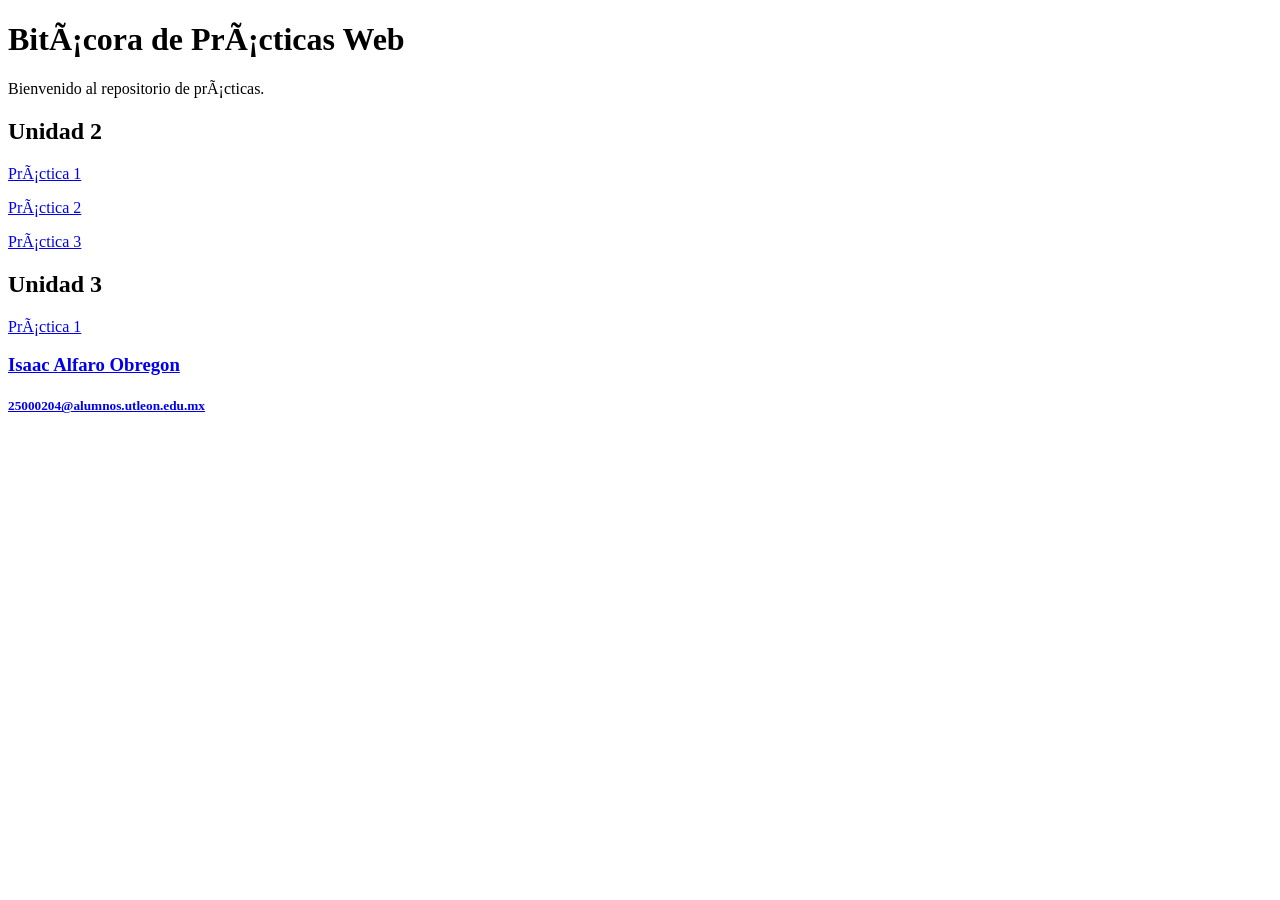
<file: index.html>
<!DOCTYPE html>
<html lang="es">
<head>
    <meta charset="UFT-8">
    <title>Prácticas de desarrollo Web</title>
</head>
<body>
        <header><h1>Bitácora de Prácticas Web</h1></header>
    <p>Bienvenido al repositorio de prácticas.</p>
</header>
<section>
<h1>Unidad 2</h1>
    
<article>
<p><a href="practica%201/index.html">Práctica 1</a></p>
</article>

<article>
<p><a href="practica%202/index.html">Práctica 2</a></p>
</article>

<article>
<p><a href="curriculum/index.html">Práctica 3</a></p>
</article>
    
</section>
    <section>
        <h1>Unidad 3</h1>
<article>
<p><a href="problemas/index.html">Práctica 1</a<></p>
</article>
    </section>

    <footer>
        <h3>Isaac Alfaro Obregon</h3>
        <h5> 25000204@alumnos.utleon.edu.mx</h5>
    </footer>
</body>
</html>
</file>
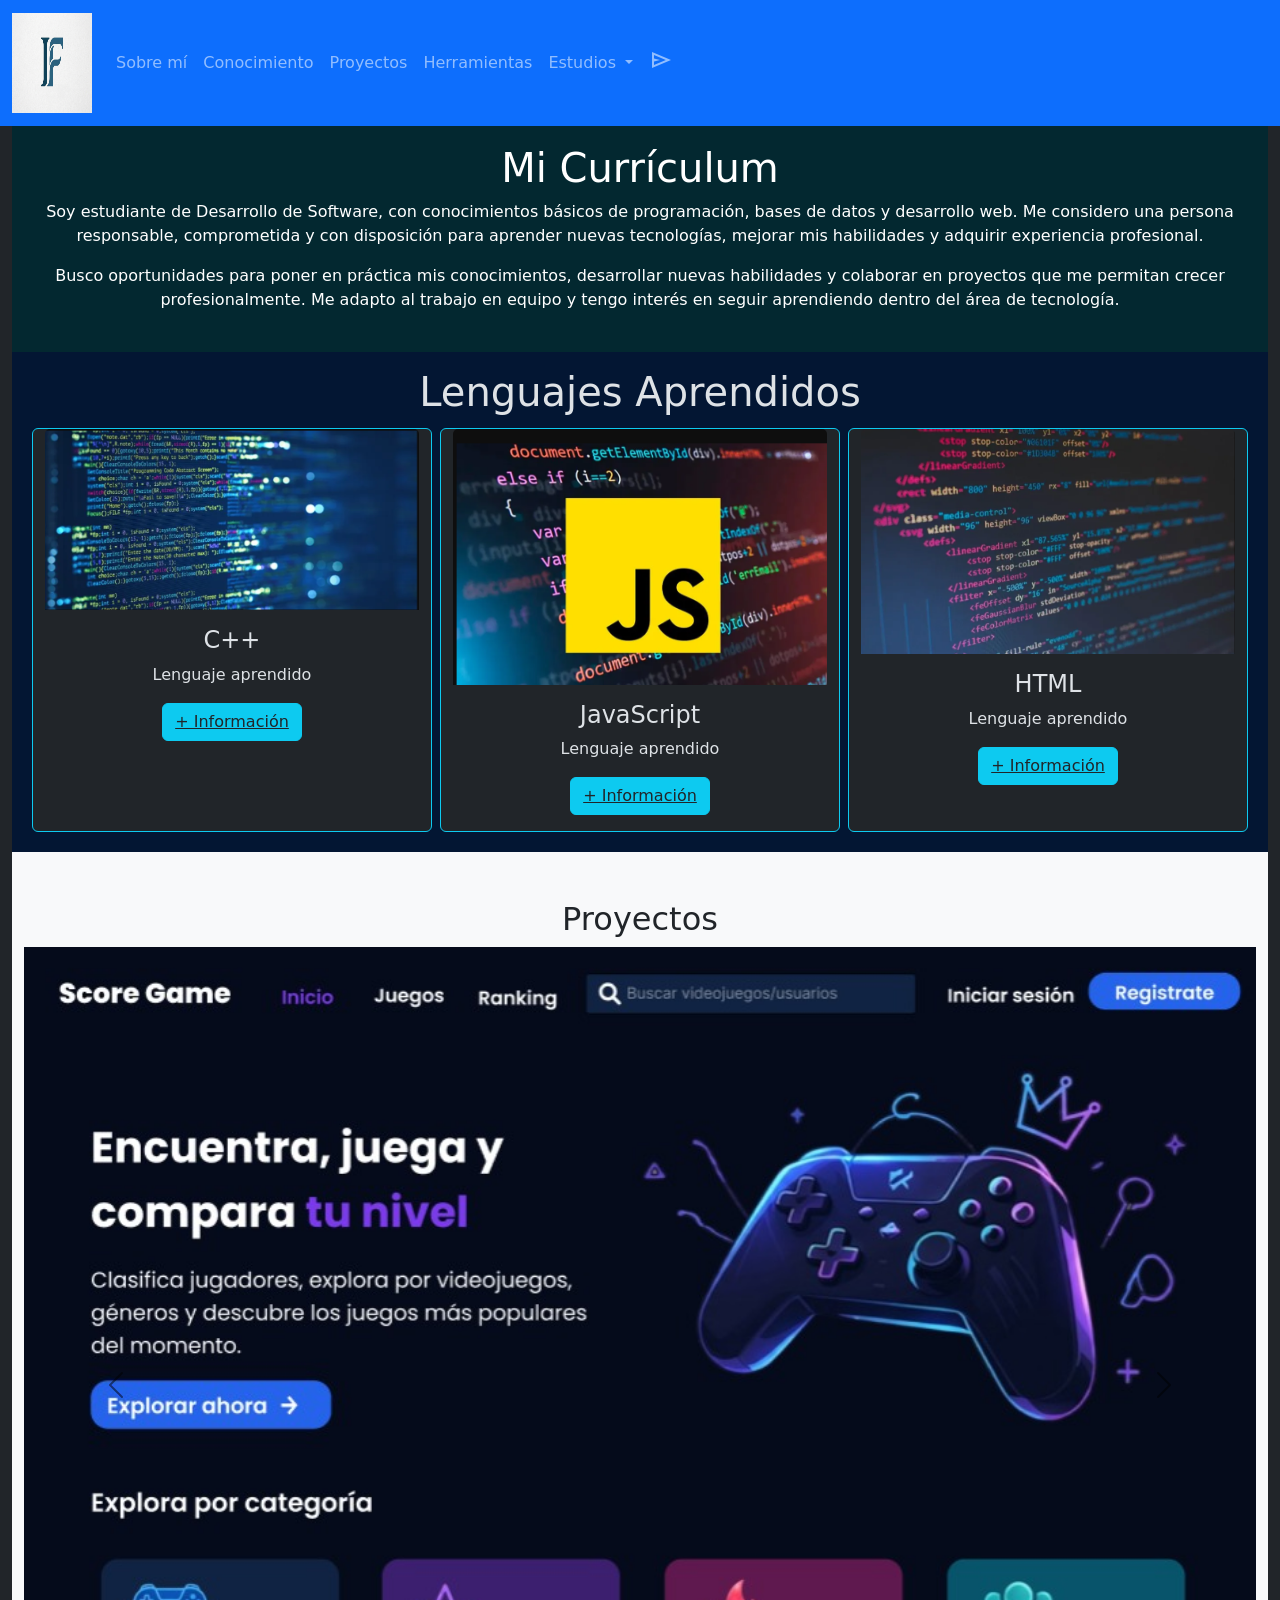
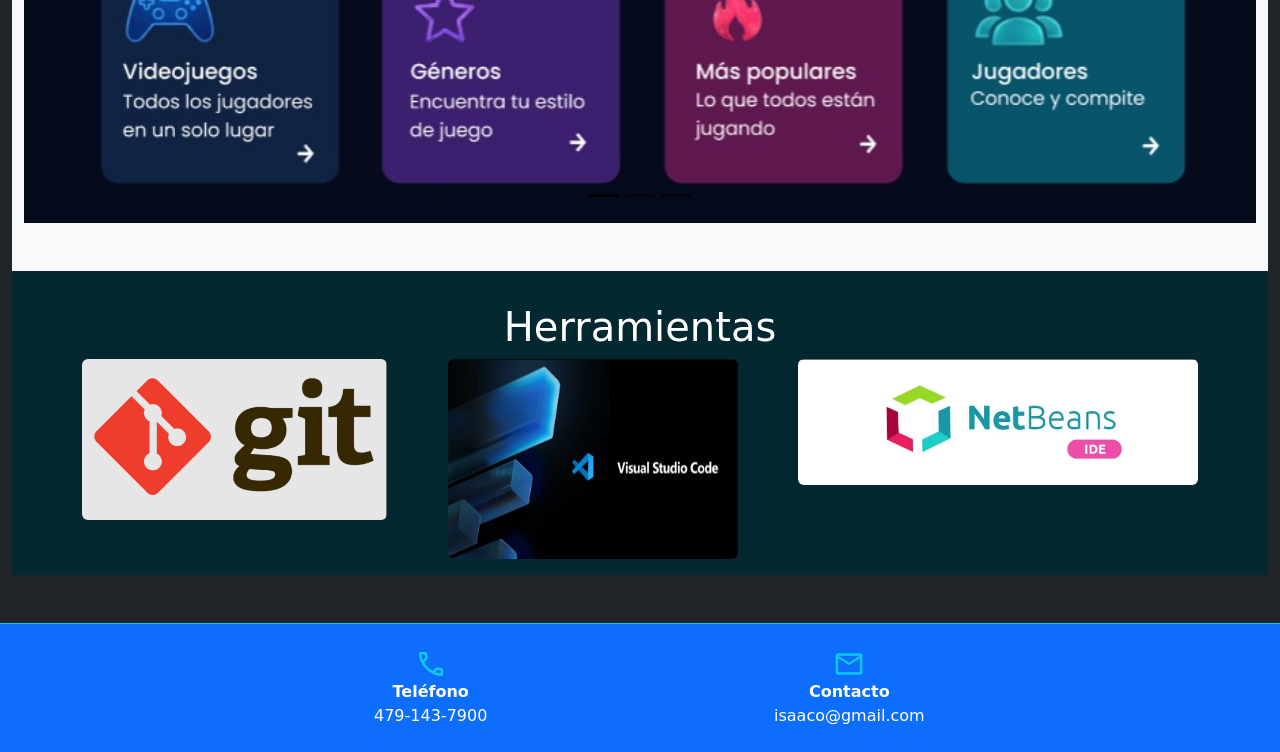
<file: curriculum/index.html>
<!DOCTYPE html>
<html lang="es" data-bs-theme="dark">
<head>
    <meta charset="UTF-8">
    <meta http-equiv="X-UA-Compatible" content="IE=edge">
    <meta name="viewport" content="width=device-width, initial-scale=1.0">
    <link href="https://cdn.jsdelivr.net/npm/bootstrap@5.3.8/dist/css/bootstrap.min.css" rel="stylesheet">
    <script src="https://cdn.jsdelivr.net/npm/bootstrap@5.3.8/dist/js/bootstrap.bundle.min.js"></script>
    <link rel="stylesheet" href="https://fonts.googleapis.com/css2?family=Material+Symbols+Outlined:opsz,wght,FILL,GRAD@24,400,0,0" />

    <title>Currículum</title>
</head>

<body>

    <header class="container-fluid bg-primary">
        <nav class="navbar navbar-expand-sm bg-primary navbar-dark fixed-top">
            <div class="container-fluid">

                <a class="navbar-brand" href="#">
                    <img src="img/logo.jpg" width="80" height="100" alt="Logo">
                </a>

                <button class="navbar-toggler" type="button"
                    data-bs-toggle="collapse"
                    data-bs-target="#collapsibleNavbar">
                    <span class="navbar-toggler-icon"></span>
                </button>

                <div class="collapse navbar-collapse" id="collapsibleNavbar">
                    <ul class="navbar-nav">
                        <li class="nav-item">
                            <a class="nav-link" href="#sobre-mi">Sobre mí</a>
                        </li>

                        <li class="nav-item">
                            <a class="nav-link" href="#conocimiento">Conocimiento</a>
                        </li>

                        <li class="nav-item">
                            <a class="nav-link" href="#proyectos">Proyectos</a>
                        </li>

                        <li class="nav-item">
                            <a class="nav-link" href="#herramientas">Herramientas</a>
                        </li>

                        <li class="nav-item dropdown">
                            <a class="nav-link dropdown-toggle"
                                href="#"
                                role="button"
                                data-bs-toggle="dropdown">
                                Estudios
                            </a>

                            <ul class="dropdown-menu">
                                <li>
                                    <a class="dropdown-item" href="#">Preparatoria</a>
                                </li>
                                <li>
                                    <a class="dropdown-item" href="#">TSU</a>
                                </li>
                                <li>
                                    <a class="dropdown-item" href="#">Ingeniería</a>
                                </li>
                            </ul>
                        </li>
                    </ul>

                    <ul class="navbar-nav">
                        <li class="nav-item">
                            <a class="nav-link"
                                data-bs-toggle="modal"
                                data-bs-target="#myModalLogin"
                                href="#">
                                <span class="material-symbols-outlined">send</span>
                            </a>
                        </li>
                    </ul>
                </div>

            </div>
        </nav>
    </header>

    <main class="container-fluid">

        <section id="sobre-mi"
            class="container-fluid bg-info-subtle text-white p-4"
            style="margin-top: 120px;">

            <h1 class="text-center">
                Mi Currículum
            </h1>
            <p class="text-center" style="text-align: justify">
                Soy estudiante de Desarrollo de Software, con conocimientos básicos de programación, bases de datos y desarrollo web. Me considero una persona responsable, comprometida y con disposición para aprender nuevas tecnologías, mejorar mis habilidades y adquirir experiencia profesional.
            </p>

            <p class="text-center" style="text-align: justify;">
                Busco oportunidades para poner en práctica mis conocimientos, desarrollar nuevas habilidades y colaborar en proyectos que me permitan crecer profesionalmente. Me adapto al trabajo en equipo y tengo interés en seguir aprendiendo dentro del área de tecnología.
            </p>

        </section>

        <section id="conocimiento"
            class="container-fluid row justify-content-center bg-primary-subtle m-0 p-3">

            <h1 class="text-center">
                Lenguajes Aprendidos
            </h1>

            <article class="card m-1 border-info text-center" style="width: 400px;">
                <img class="card-img-top" src="img/c++.png" alt="C++">

                <div class="card-body">
                    <h4 class="card-title">C++</h4>

                    <p class="card-text">
                        Lenguaje aprendido
                    </p>

                    <a href="#" class="btn btn-info text-dark"
                    data-bs-toggle="modal"
                    data-bs-target="#modalCpp">
                    <u>+ Información</u>
                </a>
                </div>
            </article>

            <article class="card m-1 border-info text-center" style="width: 400px;">
                <img class="card-img-top" src="img/js.png" alt="JavaScript">

                <div class="card-body">
                    <h4 class="card-title">
                        JavaScript
                    </h4>

                    <p class="card-text">
                        Lenguaje aprendido
                    </p>

                    <a href="#" class="btn btn-info text-dark"
                    data-bs-toggle="modal"
                    data-bs-target="#modalJS">
                    <u>+ Información</u>
                </a>
                </div>
            </article>

            <article class="card m-1 border-info text-center" style="width: 400px;">
                <img class="card-img-top" src="img/html.png" alt="HTML">

                <div class="card-body">
                    <h4 class="card-title">
                        HTML
                    </h4>
                    <p class="card-text">
                        Lenguaje aprendido
                    </p>
                    <a href="#" class="btn btn-info text-dark"
                    data-bs-toggle="modal"
                    data-bs-target="#modalHTML">
                    <u>+ Información</u>
                </a>
                </div>
            </article>

        </section>

        <section id="proyectos" class="container-fluid bg-light text-dark py-5">

            <h2 class="text-center">
                Proyectos
            </h2>

            <article id="demo" class="carousel slide" data-bs-ride="carousel">
                <div class="carousel-indicators">
                    <button type="button" data-bs-target="#demo"
                        data-bs-slide-to="0" class="active"></button>

                    <button type="button" data-bs-target="#demo"
                        data-bs-slide-to="1"></button>

                    <button type="button" data-bs-target="#demo"
                        data-bs-slide-to="2"></button>
                </div>

                <div class="carousel-inner">
                    <div class="carousel-item active">
                        <img src="img/pro1.jpeg" alt="Proyecto 1" class="d-block w-100">
                    </div>

                    <div class="carousel-item">
                        <img src="img/pro2.jpeg" alt="Proyecto 2" class="d-block w-100">
                    </div>

                    <div class="carousel-item">
                        <img src="img/pro3.jpeg" alt="Proyecto 3" class="d-block w-100">
                    </div>
                </div>

                <button class="carousel-control-prev" type="button"
                    data-bs-target="#demo" data-bs-slide="prev">
                    <span class="carousel-control-prev-icon"></span>
                </button>

                <button class="carousel-control-next" type="button"
                    data-bs-target="#demo" data-bs-slide="next">
                    <span class="carousel-control-next-icon"></span>
                </button>

            </article>
        </section>

        <section id="herramientas" class="container-fluid bg-info-subtle text-white p-3">

            <article class="container mt-3">
                <h1 class="text-center">Herramientas</h1>

                <img src="img/gitb.png"
                    class="float-start img-fluid rounded d-block"
                    width="305" height="235" alt="GitHub">

                <img src="img/net.png"
                    class="float-end img-fluid rounded d-block"
                    width="400" height="235" alt="NetBeans">

                <img src="img/vs.png"
                    class="mx-auto d-block rounded"
                    width="290" height="200" alt="Visual Studio">
            </article>

        </section>

    </main>

    <footer id="contacto"
        class="container-fluid mt-5 p-4 bg-primary border-top border-info text-white text-center">

        <div class="row align-items-center justify-content-center">

            <div class="col-md-4 mb-3 mb-md-0">
                <span class="material-symbols-outlined fs-2 text-info d-block">call</span>
                <strong>Teléfono</strong>
                <p class="mb-0">479-143-7900</p>
            </div>

            <div class="col-md-4 mb-3 mb-md-0">
                <span class="material-symbols-outlined fs-2 text-info d-block">mail</span>
                <strong>Contacto</strong>
                <p class="mb-0">isaaco@gmail.com</p>
            </div>

        </div>
    </footer>

    <div class="modal" id="myModalLogin">
        <div class="modal-dialog">
            <div class="modal-content">

                <div class="modal-header">
                    <h4 class="modal-title">Contactarse</h4>

                    <button type="button" class="btn-close"
                        data-bs-dismiss="modal"></button>
                </div>

                <div class="modal-body">
                    <form action="index.html">

                        <div class="mb-3">
                            <label for="pwd" class="form-label">Enviar Mensaje:</label>

                            <input type="text" class="form-control"
                                id="pwd" placeholder="Capture mensaje"
                                name="msj">
                        </div>

                        <button type="submit" class="btn btn-info text-dark">
                            Enviar Mensaje
                        </button>

                    </form>
                </div>

                <div class="modal-footer">
                    <button type="button" class="btn btn-secondary"
                        data-bs-dismiss="modal">
                        Close
                    </button>
                </div>

            </div>
        </div>
    </div>

    <section class="modal" id="modalCpp">
    <article class="modal-dialog">
        <article class="modal-content">
            <header class="modal-header">
                <h4 class="modal-title">Información sobre C++</h4>
                <button type="button" class="btn-close" data-bs-dismiss="modal"></button>
            </header>

            <section class="modal-body">
                <p>C++ es un lenguaje de programación utilizado para crear aplicaciones y videojuegos.</p>
            </section>
            <footer class="modal-footer">
                <button type="button" class="btn btn-info" data-bs-dismiss="modal">Cerrar</button>
            </footer>
        </article>
    </article>
</section>
<section class="modal" id="modalJS">
    <article class="modal-dialog">
        <article class="modal-content">
            <header class="modal-header">
                <h4 class="modal-title">Información sobre JavaScript</h4>
                <button type="button" class="btn-close" data-bs-dismiss="modal"></button>
            </header>
            <section class="modal-body">
                <p>JavaScript permite agregar interactividad a las páginas web.</p>
            </section>
            <footer class="modal-footer">
                <button type="button" class="btn btn-info" data-bs-dismiss="modal">Cerrar</button>
            </footer>
        </article>
    </article>
</section>
<section class="modal" id="modalHTML">
    <article class="modal-dialog">
        <article class="modal-content">
            <header class="modal-header">
                <h4 class="modal-title">Información sobre HTML</h4>
                <button type="button" class="btn-close" data-bs-dismiss="modal"></button>
            </header>

            <section class="modal-body">
                <p>HTML se utiliza para organizar el contenido de las páginas web mediante etiquetas.</p>
            </section>

            <footer class="modal-footer">
                <button type="button" class="btn btn-info" data-bs-dismiss="modal">Cerrar</button>
            </footer>
        </article>
    </article>
</section>
</body>
</html>
</file>
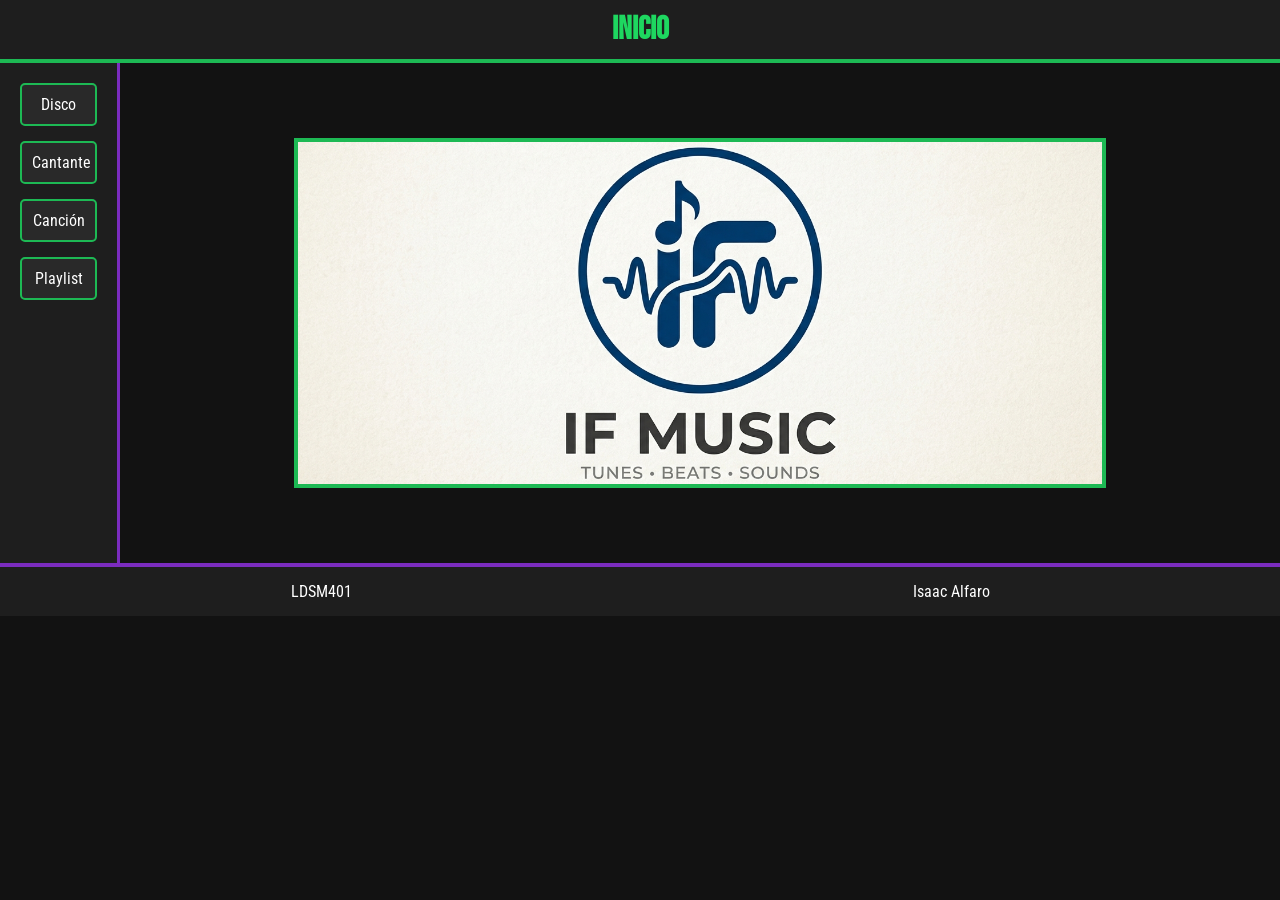
<file: practica 2/index.html>
<!DOCTYPE html>
<html lang="es">

<head>
    <meta charset="UTF-8">
    <title>Home</title>
    <link href="https://fonts.googleapis.com/css2?family=Bebas+Neue&family=Roboto+Condensed:wght@400;700&display=swap" rel="stylesheet">
    <link rel="stylesheet" href="css/home1.css">
</head>

<body>

    <header>
        <h1>Inicio</h1>
    </header>
    <main>
        <nav>
            <ul>
                <li><a href="Disco.html">Disco</a></li>
                <li><a href="Cantante.html">Cantante</a></li>
                <li><a href="Canción .html">Canción</a></li>
                <li><a href="Playlist.html">Playlist</a></li>
            </ul>
        </nav>

        <section>
            <article>
                <img src="img/logoweb.jpg" alt="Diseño personal">
            </article>
        </section>

    </main>
    <footer>
        <p>LDSM401</p>
        <p>Isaac Alfaro</p>
    </footer>

</body>
</html>
</file>
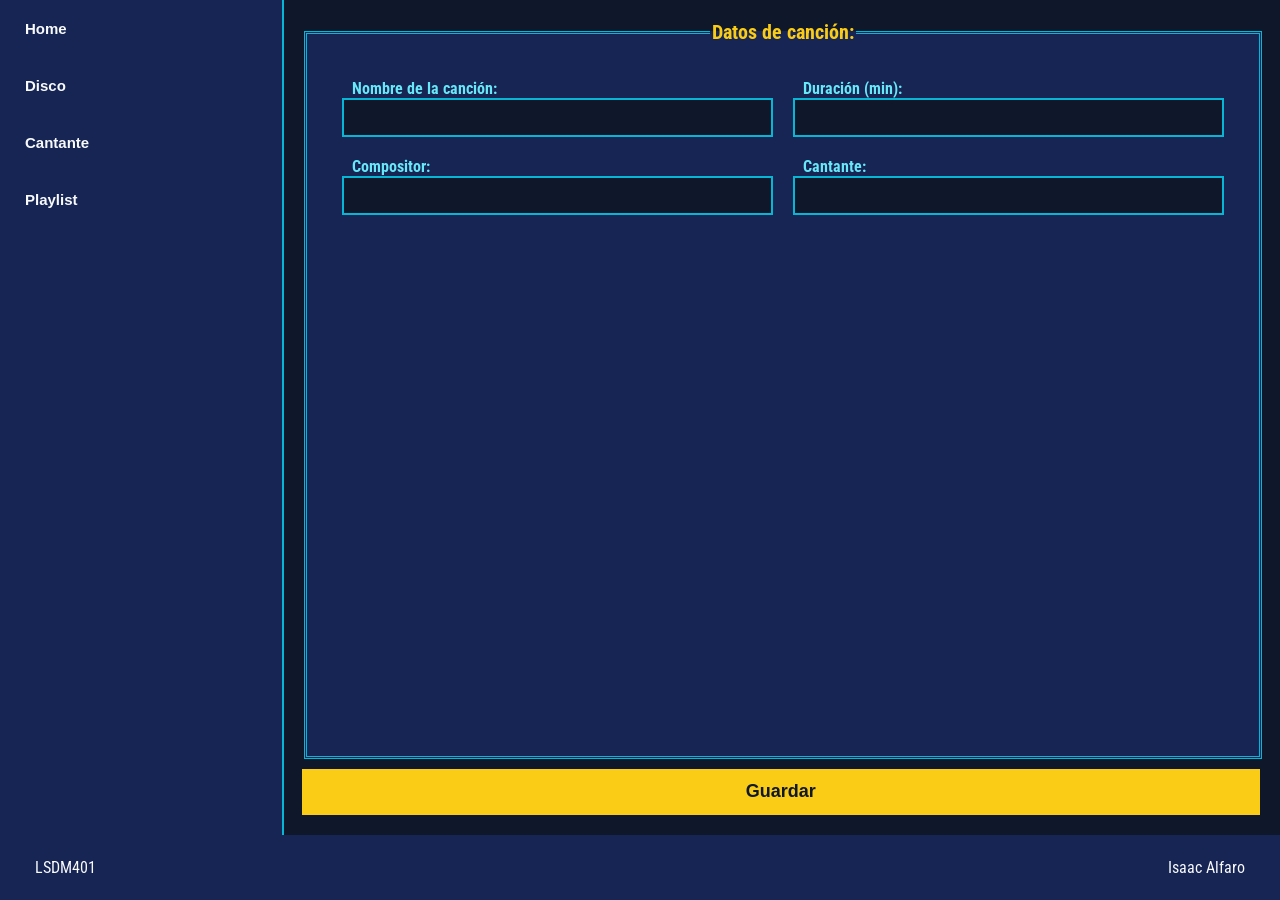
<file: practica 2/Canción .html>
<!DOCTYPE html>
<html lang="es">

<head>
    <meta charset="utf-8">
    <meta http-equiv="X-UA-Compatible" content="IE=edge">
    <meta name="viewport" content="width=device-width, initial-scale=1.0">
    <meta name="author" content="Isaac Alfaro">
    <meta name="keywords" content="música, canciones, artistas">
    <link rel="stylesheet" href="css/cancion.css">
    <link href="https://fonts.googleapis.com/css2?family=Bebas+Neue&family=Roboto+Condensed:ital,wght@0,100..900;1,100..900&display=swap" rel="stylesheet">
    <title>Formulario de Canción</title>
</head>

<body>

    <header>
        <nav>
            <ul>
                <li><a href="index.html" target="_parent">Home</a></li>
                <li><a href="Disco.html" target="_parent">Disco</a></li>
                <li><a href="Cantante.html" target="_parent">Cantante</a></li>
                <li><a href="Playlist.html" target="_parent">Playlist</a></li>
            </ul>
        </nav>
    </header>


    <main>
        <section id="principal">
            <article>
                <form name="frmCancion" id="frmCancion">
                    <fieldset id="datos_cancion">
                        <legend>Datos de canción:</legend>
                        <section id="nombre_duracion">
                            <article>
                                <label for="nombre">Nombre de la canción:</label>
                                <input type="text" id="nombre" name="nombre">
                            </article>
                            <article>
                                <label for="duracion">Duración (min):</label>
                                <input type="number" id="duracion" name="duracion" min="1">
                            </article>
                        </section>
                        <section id="compositor_cantante">
                            <article>
                                <label for="compositor">Compositor:</label>
                                <input type="text" id="compositor" name="compositor">
                            </article>
                            <article>
                                <label for="cantante">Cantante:</label>
                                <input type="text" id="cantante" name="cantante">
                            </article>
                        </section>
                    </fieldset>

                    <button type="button" id="boton" onclick="mi_metodo()">
                        Guardar
                    </button>
                </form>
            </article>
        </section>
    </main>

    <footer>
        <p>LSDM401</p>
        <p>Isaac Alfaro</p>
    </footer>

    <script src="js/confirmado.js"></script>
</body>
</html>
</file>
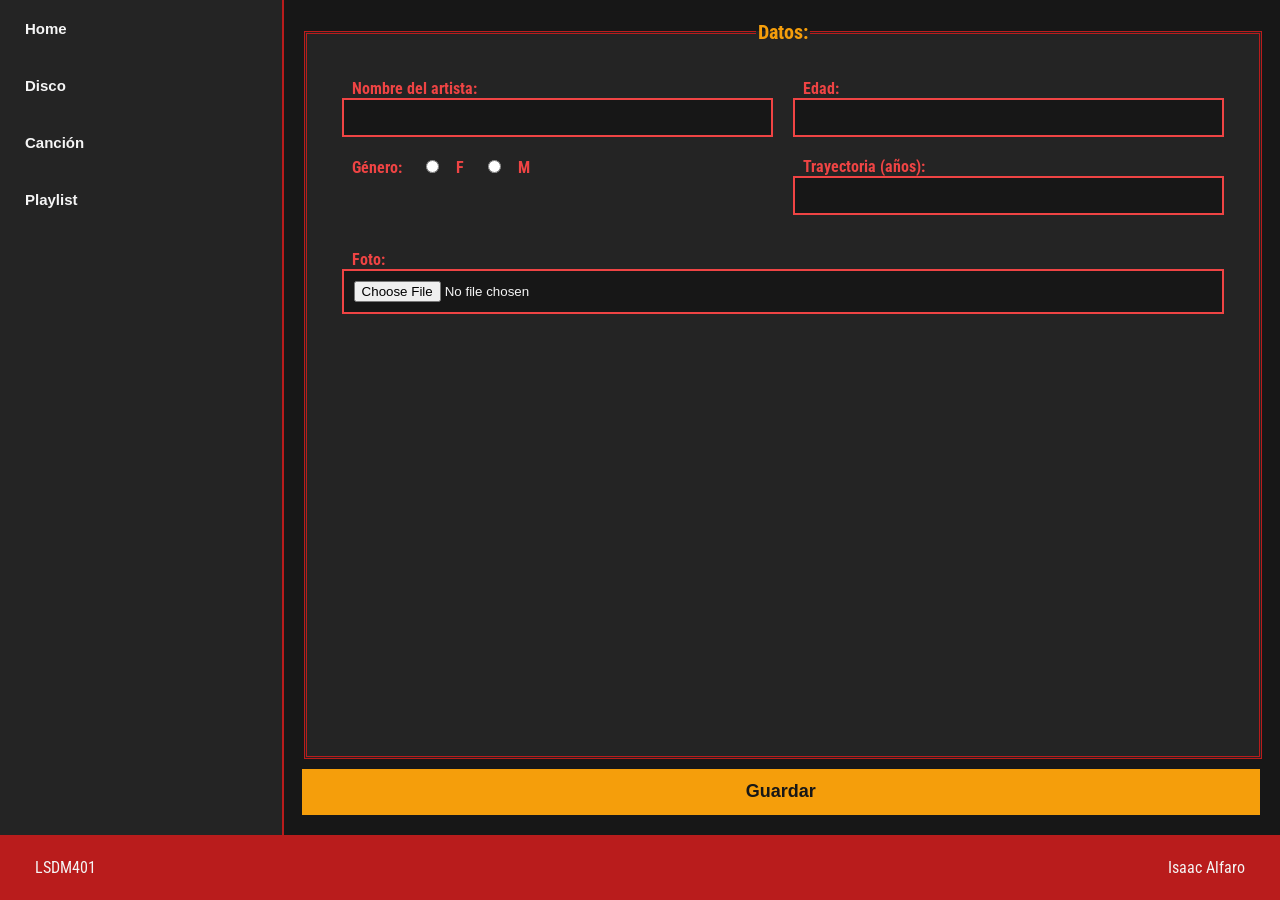
<file: practica 2/Cantante.html>
<!DOCTYPE html>
<html lang="es">

<head>
    <meta charset="utf-8">
    <meta http-equiv="X-UA-Compatible" content="IE=edge">
    <meta name="viewport" content="width=device-width, initial-scale=1.0">
    <meta name="author" content="Isaac Alfaro">
    <meta name="keywords" content="música, cantante, artista">
    <link rel="stylesheet" href="css/cantante.css">
    <link href="https://fonts.googleapis.com/css2?family=Bebas+Neue&family=Roboto+Condensed:ital,wght@0,100..900;1,100..900&display=swap" rel="stylesheet">
    <title>Formulario de Cantante</title>
</head>

<body>

    <header>
        <nav>
            <ul>
                <li><a href="index.html" target="_parent">Home</a></li>
                <li><a href="Disco.html" target="_parent">Disco</a></li>
                <li><a href="Canción .html" target="_parent">Canción</a></li>
                <li><a href="Playlist.html" target="_parent">Playlist</a></li>
            </ul>
        </nav>
    </header>

    <main>
        <section id="principal">
            <article>
                <form name="frmCantante" id="frmCantante">
                    <fieldset id="datos_cantante">
                        <legend>Datos:</legend>
                        <section id="nombre_edad">
                            <article>
                                <label for="nombre">Nombre del artista:</label>
                                <input type="text" id="nombre" name="nombre">
                            </article>
                            <article>
                                <label for="edad">Edad:</label>
                                <input type="number" id="edad" name="edad">
                            </article>
                        </section>

                        <section id="genero_trayectoria">
                            <article>
                                <label>Género:</label>
                                <input type="radio" id="f" name="genero" value="F">
                                <label for="f">F</label>
                                <input type="radio" id="m" name="genero" value="M">
                                <label for="m">M</label>
                            </article>
                            <article>
                                <label for="trayectoria">Trayectoria (años):</label>
                                <input type="number" id="trayectoria" name="trayectoria">
                            </article>
                        </section>
                        <section id="foto_cantante">
                            <article id="archivo">
                                <label for="foto">Foto:</label>
                                <input
                                    type="file"
                                    id="foto"
                                    name="foto">
                            </article>
                        </section>
                    </fieldset>
                    <button type="button" id="boton" onclick="mi_metodo()">
                        Guardar
                    </button>
                </form>
            </article>
        </section>
    </main>

    <footer>
        <p>LSDM401</p>
        <p>Isaac Alfaro</p>
    </footer>

    <script src="js/confirmado.js"></script>

</body>

</html>
</file>
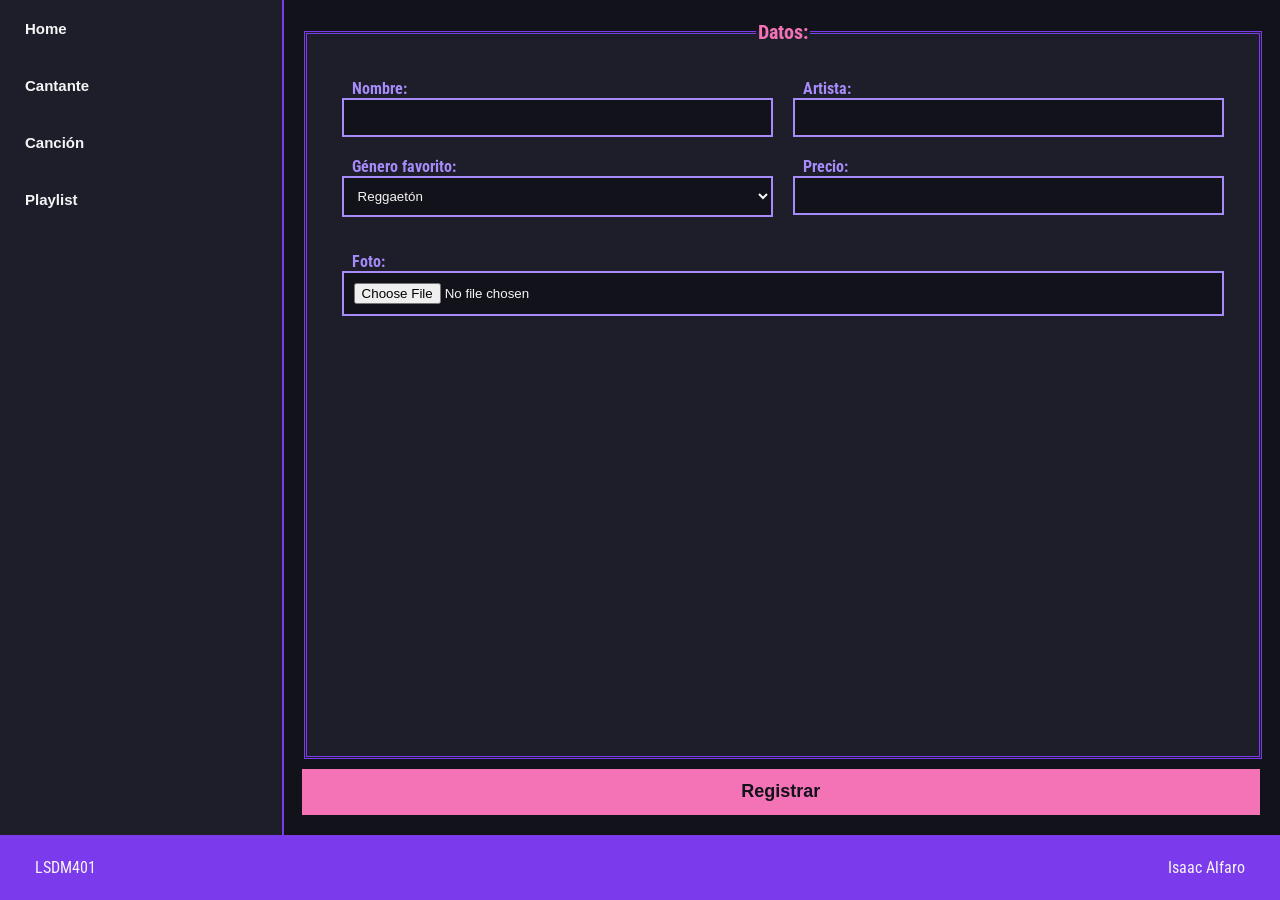
<file: practica 2/Disco.html>
<!DOCTYPE html>
<html lang="es">

<head>
    <meta charset="utf-8">
    <meta http-equiv="X-UA-Compatible" content="IE=edge">
    <meta name="viewport" content="width=device-width, initial-scale=1.0">
    <meta name="author" content="Isaac Alfaro">
    <meta name="keywords" content="música, canciones, artistas">
    <link rel="stylesheet" href="css/disco.css">
    <link href="https://fonts.googleapis.com/css2?family=Bebas+Neue&family=Roboto+Condensed:ital,wght@0,100..900;1,100..900&display=swap" rel="stylesheet">

    <title>Formulario de Música</title>
</head>
<body>
    <header>
        <nav>
            <ul>
                <li><a href="index.html" target="_parent">Home</a></li>
                <li><a href="Cantante.html" target="_parent">Cantante</a></li>
                <li><a href="Canción .html" target="_parent">Canción</a></li>
                <li><a href="Playlist.html" target="_parent">Playlist</a></li>
            </ul>
        </nav>
    </header>

    <main>
        <section id="principal">
            <article>
                <form name="frmMusica" id="frmMusica">
                    <fieldset id="datos_musica">
                        <legend>Datos:</legend>
                        <section id="nombre_completo">
                            <article>
                                <label for="nombre">Nombre:</label>
                                <input type="text" id="nombre" name="nombre">
                            </article>
                            <article>
                                <label for="artista">Artista:</label>
                                <input type="text" id="artista" name="artista">
                            </article>
                        </section>

                        <section id="otros_datos">
                            <article>
                                <label for="genero">Género favorito:</label>
                                <select name="genero" id="genero">
                                    <option value="reggaeton">Reggaetón</option>
                                    <option value="rap">Rap</option>
                                    <option value="corridos">Corridos</option>
                                    <option value="trap">Trap</option>
                                    <option value="rock">Rock</option>
                                    <option value="pop">Pop</option>
                                    <option value="electronica">Electrónica</option>
                                </select>
                            </article>
                            <article>
                                <label for="precio">Precio:</label>
                                <input type="text" id="precio" name="precio">
                            </article>
                        </section>

                        <section id="foto_musica">
                            <article id="archivo">
                                <label for="foto">Foto:</label>
                                <input
                                    type="file"
                                    id="foto"
                                    name="foto">
                            </article>
                        </section>
                    </fieldset>
                    <button type="button" id="boton" onclick="mi_metodo()">
                        Registrar
                    </button>
                </form>
            </article>
        </section>
    </main>

    <footer>
        <p>LSDM401</p>
        <p>Isaac Alfaro</p>
    </footer>
    <script src="js/confirmado.js"></script>
</body>
</html>
</file>
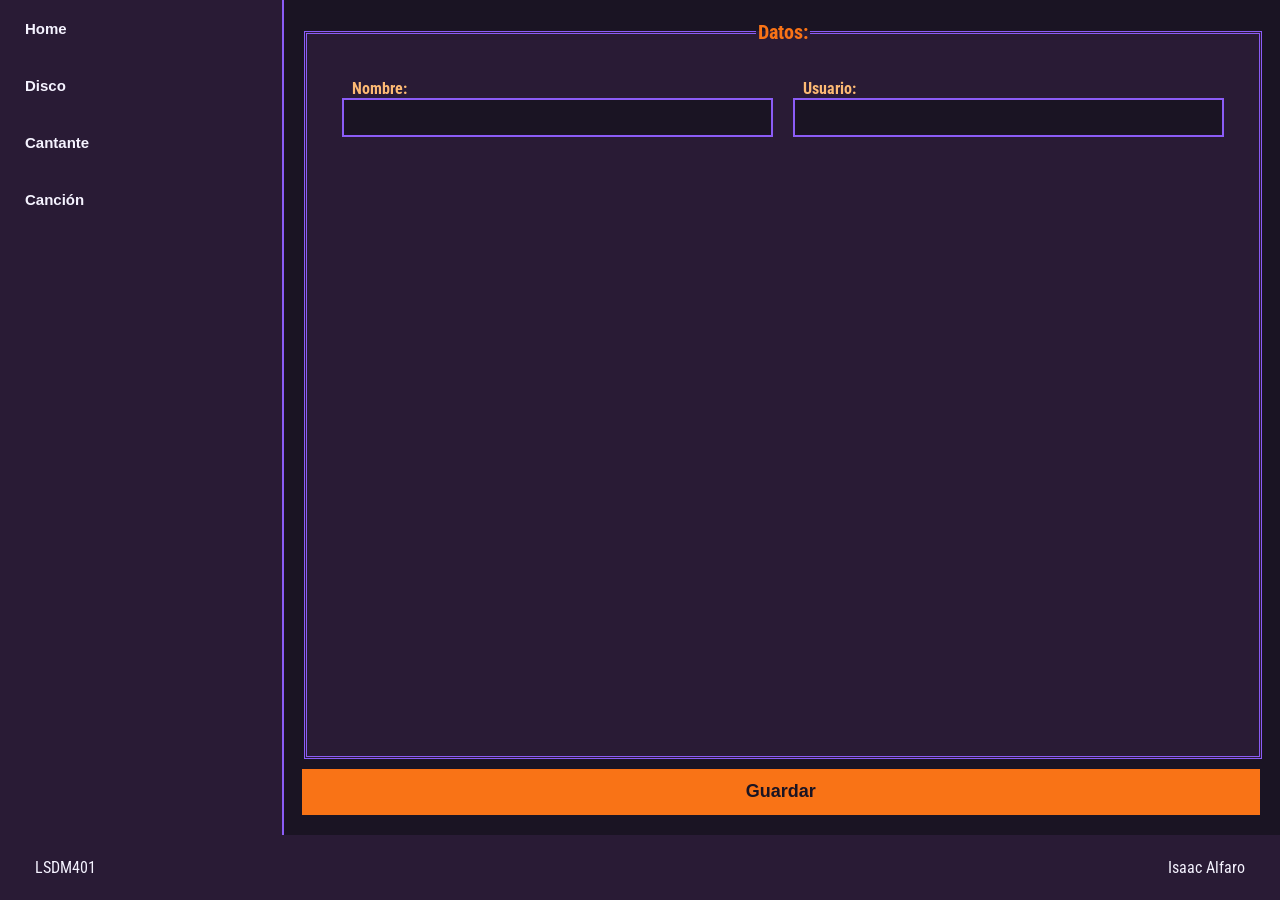
<file: practica 2/Playlist.html>
<!DOCTYPE html>
<html lang="es">

<head>
    <meta charset="utf-8">
    <meta http-equiv="X-UA-Compatible" content="IE=edge">
    <meta name="viewport" content="width=device-width, initial-scale=1.0">
    <meta name="author" content="Isaac Alfaro">
    <meta name="keywords" content="música, playlist, canciones">
    <link rel="stylesheet" href="css/playlist.css">
    <link href="https://fonts.googleapis.com/css2?family=Bebas+Neue&family=Roboto+Condensed:ital,wght@0,100..900;1,100..900&display=swap" rel="stylesheet">
    <title>Formulario de Playlist</title>
</head>

<body>
    <header>
        <nav>
            <ul>
                <li><a href="index.html" target="_parent">Home</a></li>
                <li><a href="Disco.html" target="_parent">Disco</a></li>
                <li><a href="Cantante.html" target="_parent">Cantante</a></li>
                <li><a href="Canción .html"_parent">Canción</a></li>
            </ul>
        </nav>
    </header>

    <main>
        <section id="principal">
            <article>
                <form name="frmPlaylist" id="frmPlaylist">
                    <fieldset id="datos_playlist">
                        <legend>Datos:</legend>
                        <section id="datos">
                            <article>
                                <label for="nombre">Nombre:</label>
                                <input type="text" id="nombre" name="nombre">
                            </article>
                            <article>
                                <label for="usuario">Usuario:</label>
                                <input type="text" id="usuario" name="usuario">
                            </article>
                        </section>
                    </fieldset>

                    <button type="button" id="boton" onclick="mi_metodo()">
                        Guardar
                    </button>
                </form>
            </article>
        </section>
    </main>

    <footer>
        <p>LSDM401</p>
        <p>Isaac Alfaro</p>
    </footer>

    <script src="js/confirmado.js"></script>
</body>
</html>
</file>
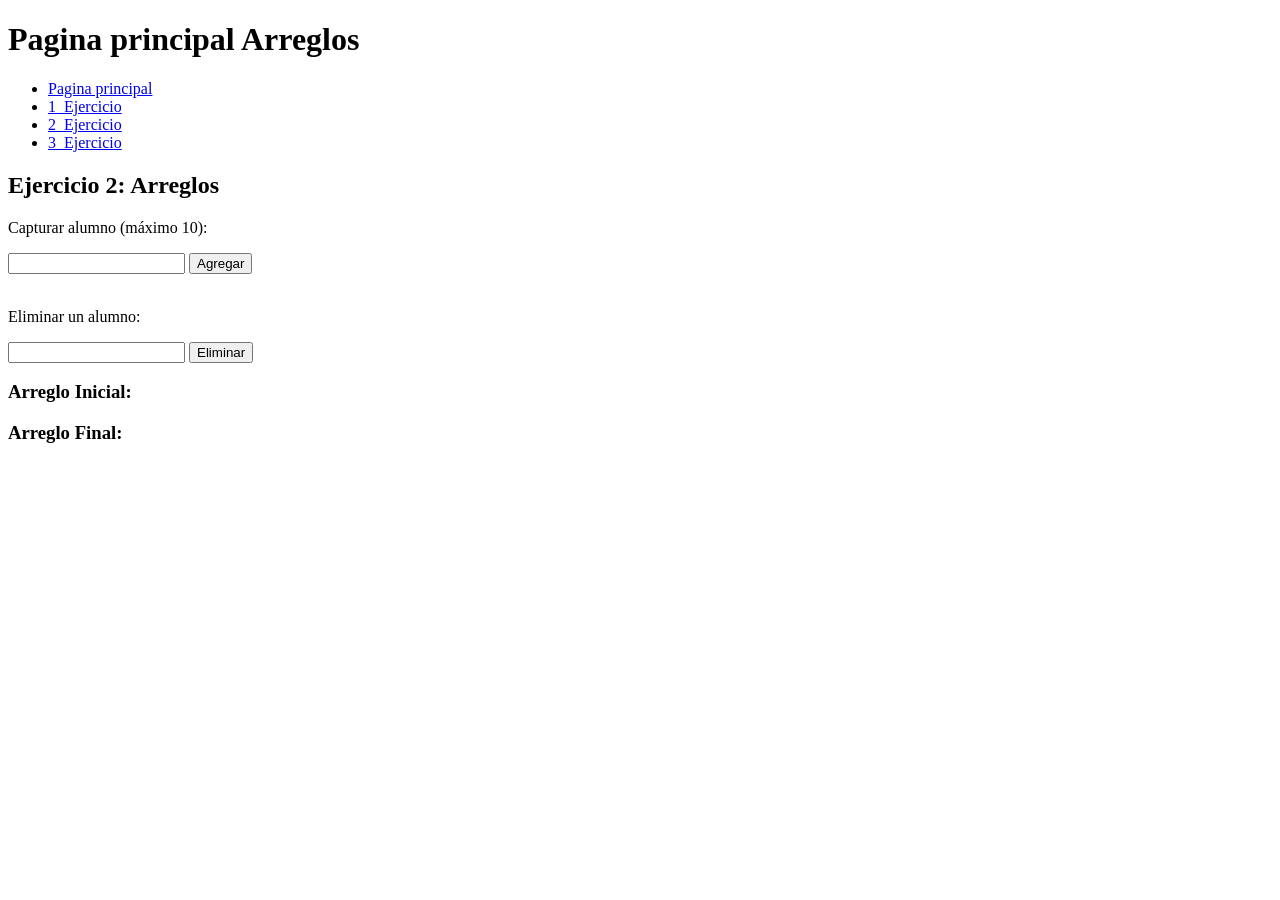
<file: problemas/indexA.html>
<!DOCTYPE html>
<html lang="es">
<head>
    <meta charset="utf-8">
    <meta name="viewport" content="width=device-width, initial-scale=1">
    <title>Ejercicio 2 - Arreglos</title>
</head>
<body>

    <header>
        <h1>Pagina principal Arreglos</h1>

        <nav>
            <ul>
                <li><a href="index.html">Pagina principal</a></li>
                <li><a href="indexM.html">1_Ejercicio</a></li>
                <li><a href="indexA.html">2_Ejercicio</a></li>
                <li><a href="indexS.html">3_Ejercicio</a></li>
            </ul>
        </nav>
    </header>

    <main>
        <section>
            <article>
                <h2>Ejercicio 2: Arreglos</h2>

                <p>Capturar alumno (máximo 10):</p>
                <input type="text" id="txtNombre">
                <button type="button" onclick="agregarAlumno()">Agregar</button>

                <br><br>

                <p>Eliminar un alumno:</p>
                <input type="text" id="txtEliminar">
                <button type="button" onclick="eliminarAlumno()">Eliminar</button>
            </article>
        </section>

        <section>
            <article>
                <h3>Arreglo Inicial:</h3>
                <ul id="listaInicial"></ul>
            </article>

            <article>
                <h3>Arreglo Final:</h3>
                <ul id="listaFinal"></ul>
            </article>
        </section>
    </main>
    <script src="js/alumnos.js"></script>

</body>
</html>
</file>
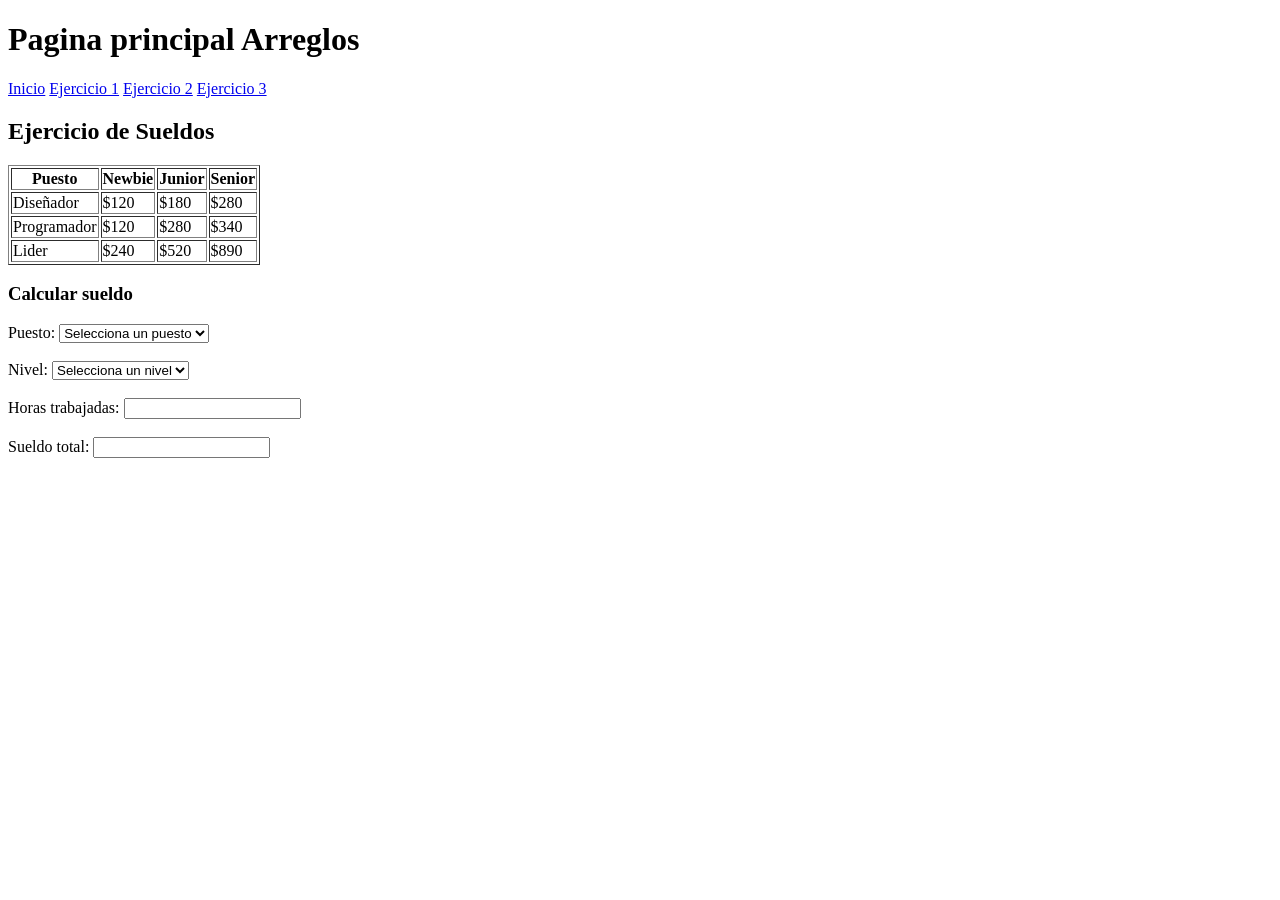
<file: problemas/indexS.html>
<!DOCTYPE html>
<html lang="es">
<head>
    <meta charset="UTF-8">
    <meta name="viewport" content="width=device-width, initial-scale=1.0">
    <title>Segundo Ejercicio</title>
</head>
<body>
   <header>
        <h1>Pagina principal Arreglos</h1>
        <nav>
            <a href="index.html">Inicio</a>
            <a href="indexM.html">Ejercicio 1</a>
            <a href ="indexA.html">Ejercicio 2</a>
            <a href="indexS.html">Ejercicio 3</a>
        </nav>
    </header>

    <main>
        <section>
            <article>
                <h2>Ejercicio de Sueldos</h2>

                <table border="1">
                    <thead>
                        <tr>
                            <th>Puesto</th>
                            <th>Newbie</th>
                            <th>Junior</th>
                            <th>Senior</th>
                        </tr>
                    </thead>
                    <tbody>
                        <tr>
                            <td>Diseñador</td>
                            <td>$120</td>
                            <td>$180</td>
                            <td>$280</td>
                        </tr>
                        <tr>
                            <td>Programador</td>
                            <td>$120</td>
                            <td>$280</td>
                            <td>$340</td>
                        </tr>
                        <tr>
                            <td>Lider</td>
                            <td>$240</td>
                            <td>$520</td>
                            <td>$890</td>
                        </tr>
                    </tbody>
                </table>
            </article>

            <article>
                <h3>Calcular sueldo</h3>

                <label for="puesto">Puesto:</label>
                <select id="puesto" onchange="calcularTotal()">
                    <option value="">Selecciona un puesto</option>
                    <option value="0">Diseñador</option>
                    <option value="1">Programador</option>
                    <option value="2">Lider</option>
                </select>
                <br><br>

                <label for="nivel">Nivel:</label>
                <select id="nivel" onchange="calcularTotal()">
                    <option value="">Selecciona un nivel</option>
                    <option value="0">Newbie</option>
                    <option value="1">Junior</option>
                    <option value="2">Senior</option>
                </select>
                <br><br>

                <label for="horas">Horas trabajadas:</label>
                <input type="number" id="horas" onchange="calcularTotal()">
                <br><br>

                <label for="total">Sueldo total:</label>
                <input type="text" id="total" readonly>
            </article>
        </section>
    </main>

    <script src="js/sueldos.js"></script>
</body>
</html>
</file>
<file: practica 2/css/home1.css>
* {
    box-sizing: border-box;
}

body {
    margin: 0;
    background-color: #121212;
    font-family: "Roboto Condensed", sans-serif;
}

/* Encabezado */

header {
    background-color: #1E1E1E;
    color: #FFFFFF;
    text-align: center;
    padding: 10px;
    border-bottom: 4px solid #1DB954;
}

header h1 {
    margin: 0;
    font-family: "Bebas Neue", sans-serif;
    color: #1ED760;
}

/* Contenido */

main {
    display: flex;
    min-height: 500px;
}

/* Menú */

nav {
    width: 120px;
    background-color: #1E1E1E;
    padding: 20px;
    border-right: 3px solid #7B2CBF;
}

nav ul {
    list-style: none;
    padding: 0;
    margin: 0;
}

nav li {
    margin-bottom: 15px;
}

nav a {
    display: block;
    background-color: #292929;
    color: #FFFFFF;
    padding: 10px;
    text-align: center;
    text-decoration: none;
    border: 2px solid #1DB954;
    border-radius: 5px;
}

nav a:hover {
    background-color: #1DB954;
    color: #121212;
    border-color: #1DB954;
}

/* Diseño personal */

section {
    width: 100%;
    display: flex;
    justify-content: center;
    align-items: center;
}

article {
    width: 70%;
    height: 350px;
    background-color: #1E1E1E;
    border: 4px solid #1DB954;
}

article img {
    width: 100%;
    height: 100%;
    object-fit: cover;
}

/* Footer */

footer {
    background-color: #1E1E1E;
    color: #FFFFFF;
    display: flex;
    justify-content: space-around;
    padding: 10px;
    border-top: 4px solid #7B2CBF;
}

footer p {
    margin: 5px;
}
</file>
<file: practica 2/css/cancion.css>
/* Estilos básicos */
body{
    background-color: #0F172A;
    color: #F8FAFC;
    font-family: "Roboto Condensed", sans-serif;
    margin: 0;
}


/* Estilo del menú */
header{
    background-color: #172554;
    color: #F8FAFC;
    position: fixed;
    left: 0;
    top: 0;
    width: 22%;
    height: calc(100vh - 65px);
    border-right: 2px solid #06B6D4;
}

nav{
    background-color: #172554;
    padding: 0;
}

nav ul{
    display: flex;
    flex-direction: column;
    list-style: none;
    margin: 0;
    padding: 0;
}

nav li{
    width: 100%;
}

nav li a{
    display: block;
    color: #F8FAFC;
    font-family: Verdana, Geneva, Tahoma, sans-serif;
    font-size: 15px;
    text-decoration: none;
    font-weight: bold;
    padding: 20px 25px;
}

nav li a:hover{
    background-color: #06B6D4;
    color: #0F172A;
}


/* Contenido */
main{
    margin-left: 22%;
    width: 78%;
    height: calc(100vh - 65px);
    padding: 20px;
    box-sizing: border-box;
}


/* Caja principal */
#principal{
    width: 100%;
    height: 100%;
}

#principal > article{
    width: 100%;
    height: 100%;
}


/* Formulario */
form{
    width: 100%;
    height: 100%;
    display: flex;
    flex-direction: column;
}


/* Caja de datos */
fieldset{
    width: 100%;
    height: 100%;
    box-sizing: border-box;
    border: 3px #06B6D4 double;
    background-color: #172554;
    padding: 25px;
}

legend{
    font-family: "Roboto Condensed", sans-serif;
    font-size: 20px;
    font-weight: bolder;
    color: #FACC15;
    text-align: center;
}

label{
    font-weight: bolder;
    margin: 10px;
    color: #67E8F9;
}


/* Nombre y duración */
#nombre_duracion{
    display: flex;
    flex-direction: row;
}

#nombre_duracion article{
    width: 50%;
    margin: 10px;
    text-align: left;
}


/* Compositor y cantante */
#compositor_cantante{
    display: flex;
    flex-direction: row;
}

#compositor_cantante article{
    width: 50%;
    padding: 10px;
}


/* Campos */
input[type="text"],
input[type="number"]{
    width: 100%;
    padding: 10px;
    box-sizing: border-box;
    background-color: #0F172A;
    color: #F8FAFC;
    border: 2px solid #06B6D4;
}

input[type="text"]:focus,
input[type="number"]:focus{
    outline: none;
    border-color: #FACC15;
}


/* Botón */
#boton{
    background-color: #FACC15;
    color: #0F172A;
    width: 100%;
    height: 50px;
    margin-top: 10px;
    border: none;
    font-size: 18px;
    font-weight: bold;
}

#boton:hover{
    background-color: #06B6D4;
    color: #0F172A;
}


/* Footer */
footer{
    position: fixed;
    left: 0;
    bottom: 0;
    width: 100%;
    height: 65px;
    background-color: #172554;
    color: #F8FAFC;
    display: flex;
    flex-direction: row;
    justify-content: space-between;
    align-items: center;
    padding: 0 35px;
    box-sizing: border-box;
}

footer p{
    margin: 0;
}
</file>
<file: practica 2/css/cantante.css>
/* Estilos básicos */
body{
    background-color: #171717;
    color: #F5F5F5;
    font-family: "Roboto Condensed", sans-serif;
    margin: 0;
}


/* Estilo del menú */
header{
    background-color: #242424;
    color: #F5F5F5;
    position: fixed;
    left: 0;
    top: 0;
    width: 22%;
    height: calc(100vh - 65px);
    border-right: 2px solid #B91C1C;
}

nav{
    background-color: #242424;
    padding: 0;
}

nav ul{
    display: flex;
    flex-direction: column;
    list-style: none;
    margin: 0;
    padding: 0;
}

nav li{
    width: 100%;
}

nav li a{
    display: block;
    color: #F5F5F5;
    font-family: Verdana, Geneva, Tahoma, sans-serif;
    font-size: 15px;
    text-decoration: none;
    font-weight: bold;
    padding: 20px 25px;
}

nav li a:hover{
    background-color: #B91C1C;
    color: #F59E0B;
}


/* Contenido */
main{
    margin-left: 22%;
    width: 78%;
    height: calc(100vh - 65px);
    padding: 20px;
    box-sizing: border-box;
}


/* Caja principal */
#principal{
    width: 100%;
    height: 100%;
}

#principal > article{
    width: 100%;
    height: 100%;
}


/* Formulario */
form{
    width: 100%;
    height: 100%;
    display: flex;
    flex-direction: column;
}


/* Caja de datos */
fieldset{
    width: 100%;
    height: 100%;
    box-sizing: border-box;
    border: 3px #B91C1C double;
    background-color: #242424;
    padding: 25px;
}

legend{
    font-family: "Roboto Condensed", sans-serif;
    font-size: 20px;
    font-weight: bolder;
    color: #F59E0B;
    text-align: center;
}

label{
    font-weight: bolder;
    margin: 10px;
    color: #EF4444;
}


/* Nombre y edad */
#nombre_edad{
    display: flex;
    flex-direction: row;
}

#nombre_edad article{
    width: 50%;
    margin: 10px;
    text-align: left;
}


/* Género y trayectoria */
#genero_trayectoria{
    display: flex;
    flex-direction: row;
}

#genero_trayectoria article{
    width: 50%;
    padding: 10px;
}


/* Campos */
input[type="text"],
input[type="number"]{
    width: 100%;
    padding: 10px;
    box-sizing: border-box;
    background-color: #171717;
    color: #F5F5F5;
    border: 2px solid #EF4444;
}

input[type="text"]:focus,
input[type="number"]:focus{
    outline: none;
    border-color: #F59E0B;
}


/* Género */
input[type="radio"]{
    margin-left: 10px;
}


/* Foto */
#foto_cantante{
    display: flex;
    flex-direction: row;
    margin-top: 15px;
}

#archivo{
    width: 100%;
    padding: 10px;
}

#foto{
    width: 100%;
    padding: 10px;
    box-sizing: border-box;
    background-color: #171717;
    color: #F5F5F5;
    border: 2px solid #EF4444;
}


/* Botón */
#boton{
    background-color: #F59E0B;
    color: #171717;
    width: 100%;
    height: 50px;
    margin-top: 10px;
    border: none;
    font-size: 18px;
    font-weight: bold;
}

#boton:hover{
    background-color: #B91C1C;
    color: #F5F5F5;
}


/* Footer */
footer{
    position: fixed;
    left: 0;
    bottom: 0;
    width: 100%;
    height: 65px;
    background-color: #B91C1C;
    color: #F5F5F5;
    display: flex;
    flex-direction: row;
    justify-content: space-between;
    align-items: center;
    padding: 0 35px;
    box-sizing: border-box;
}

footer p{
    margin: 0;
}
</file>
<file: practica 2/css/disco.css>
/* Estilos básicos */
body{
    background-color: #12121A;
    color: #F5F5F5;
    font-family: "Roboto Condensed", sans-serif;
    font-optical-sizing: auto;
    font-style: normal;
    margin: 0;
}


/* Estilo del menú */
header{
    background-color: #1E1E2A;
    color: #F5F5F5;
    position: fixed;
    left: 0;
    top: 0;
    width: 22%;
    height: calc(100vh - 65px);
    border-right: 2px solid #7C3AED;
}

nav{
    background-color: #1E1E2A;
    padding: 0;
}

nav ul{
    display: flex;
    flex-direction: column;
    list-style: none;
    margin: 0;
    padding: 0;
}

nav li{
    width: 100%;
}

nav li a{
    display: block;
    color: #F5F5F5;
    font-family: Verdana, Geneva, Tahoma, sans-serif;
    font-size: 15px;
    text-decoration: none;
    font-weight: bold;
    padding: 20px 25px;
}

nav li a:hover{
    background-color: #7C3AED;
    color: #F472B6;
}


/* Contenido */
main{
    margin-left: 22%;
    width: 78%;
    height: calc(100vh - 65px);
    padding: 20px;
    box-sizing: border-box;
}


/* Caja principal */
#principal{
    width: 100%;
    height: 100%;
}

#principal article{
    width: 100%;
    height: 100%;
}


/* Formulario */
form{
    width: 100%;
    height: 100%;
    display: flex;
    flex-direction: column;
}


/* Caja de datos */
fieldset{
    width: 100%;
    height: 100%;
    box-sizing: border-box;
    border: 3px #7C3AED double;
    background-color: #1E1E2A;
    padding: 25px;
}

legend{
    font-family: "Roboto Condensed", sans-serif;
    font-size: 20px;
    font-weight: bolder;
    color: #F472B6;
    text-align: center;
}

label{
    font-weight: bolder;
    margin: 10px;
    color: #A78BFA;
}


/* Nombre y artista */
#nombre_completo{
    display: flex;
    flex-direction: row;
}

#nombre_completo article{
    width: 50%;
    margin: 10px;
    text-align: left;
}


/* Otros datos */
#otros_datos{
    display: flex;
    flex-direction: row;
}

#otros_datos article{
    width: 50%;
    padding: 10px;
}


/* Campos */
input[type="text"],
select{
    width: 100%;
    padding: 10px;
    box-sizing: border-box;
    background-color: #12121A;
    color: #F5F5F5;
    border: 2px solid #A78BFA;
}

input[type="text"]:focus,
select:focus{
    outline: none;
    border-color: #F472B6;
}


/* Foto */
#foto_musica{
    display: flex;
    flex-direction: row;
    margin-top: 15px;
}

#archivo{
    width: 100%;
    padding: 10px;
}

#foto{
    width: 100%;
    padding: 10px;
    box-sizing: border-box;
    background-color: #12121A;
    color: #F5F5F5;
    border: 2px solid #A78BFA;
}


/* Botón */
#boton{
    background-color: #F472B6;
    color: #12121A;
    width: 100%;
    height: 50px;
    margin-top: 10px;
    border: none;
    font-size: 18px;
    font-weight: bold;
}

#boton:hover{
    background-color: #7C3AED;
    color: #F5F5F5;
}


/* Footer */
footer{
    position: fixed;
    left: 0;
    bottom: 0;
    width: 100%;
    height: 65px;
    background-color: #7C3AED;
    color: #F5F5F5;
    display: flex;
    flex-direction: row;
    justify-content: space-between;
    align-items: center;
    padding: 0 35px;
    box-sizing: border-box;
}

footer p{
    margin: 0;
}
</file>
<file: practica 2/css/playlist.css>
/* Estilos básicos */
body{
    background-color: #1A1423;
    color: #F5F3FF;
    font-family: "Roboto Condensed", sans-serif;
    margin: 0;
}


/* Estilo del menú */
header{
    background-color: #291B35;
    color: #F5F3FF;
    position: fixed;
    left: 0;
    top: 0;
    width: 22%;
    height: calc(100vh - 65px);
    border-right: 2px solid #8B5CF6;
}

nav{
    background-color: #291B35;
    padding: 0;
}

nav ul{
    display: flex;
    flex-direction: column;
    list-style: none;
    margin: 0;
    padding: 0;
}

nav li{
    width: 100%;
}

nav li a{
    display: block;
    color: #F5F3FF;
    font-family: Verdana, Geneva, Tahoma, sans-serif;
    font-size: 15px;
    text-decoration: none;
    font-weight: bold;
    padding: 20px 25px;
}

nav li a:hover{
    background-color: #8B5CF6;
    color: #FDBA74;
}


/* Contenido */
main{
    margin-left: 22%;
    width: 78%;
    height: calc(100vh - 65px);
    padding: 20px;
    box-sizing: border-box;
}


/* Caja principal */
#principal{
    width: 100%;
    height: 100%;
}

#principal > article{
    width: 100%;
    height: 100%;
}


/* Formulario */
form{
    width: 100%;
    height: 100%;
    display: flex;
    flex-direction: column;
}


/* Caja de datos */
fieldset{
    width: 100%;
    height: 100%;
    box-sizing: border-box;
    border: 3px #8B5CF6 double;
    background-color: #291B35;
    padding: 25px;
}

legend{
    font-family: "Roboto Condensed", sans-serif;
    font-size: 20px;
    font-weight: bolder;
    color: #F97316;
    text-align: center;
}

label{
    font-weight: bolder;
    margin: 10px;
    color: #FDBA74;
}


/* Nombre y usuario */
#datos{
    display: flex;
    flex-direction: row;
}

#datos article{
    width: 50%;
    margin: 10px;
    text-align: left;
}


/* Campos */
input[type="text"]{
    width: 100%;
    padding: 10px;
    box-sizing: border-box;
    background-color: #1A1423;
    color: #F5F3FF;
    border: 2px solid #8B5CF6;
}

input[type="text"]:focus{
    outline: none;
    border-color: #F97316;
}


/* Botón */
#boton{
    background-color: #F97316;
    color: #1A1423;
    width: 100%;
    height: 50px;
    margin-top: 10px;
    border: none;
    font-size: 18px;
    font-weight: bold;
}

#boton:hover{
    background-color: #8B5CF6;
    color: #F5F3FF;
}


/* Footer */
footer{
    position: fixed;
    left: 0;
    bottom: 0;
    width: 100%;
    height: 65px;
    background-color: #291B35;
    color: #F5F3FF;
    display: flex;
    flex-direction: row;
    justify-content: space-between;
    align-items: center;
    padding: 0 35px;
    box-sizing: border-box;
}

footer p{
    margin: 0;
}
</file>
